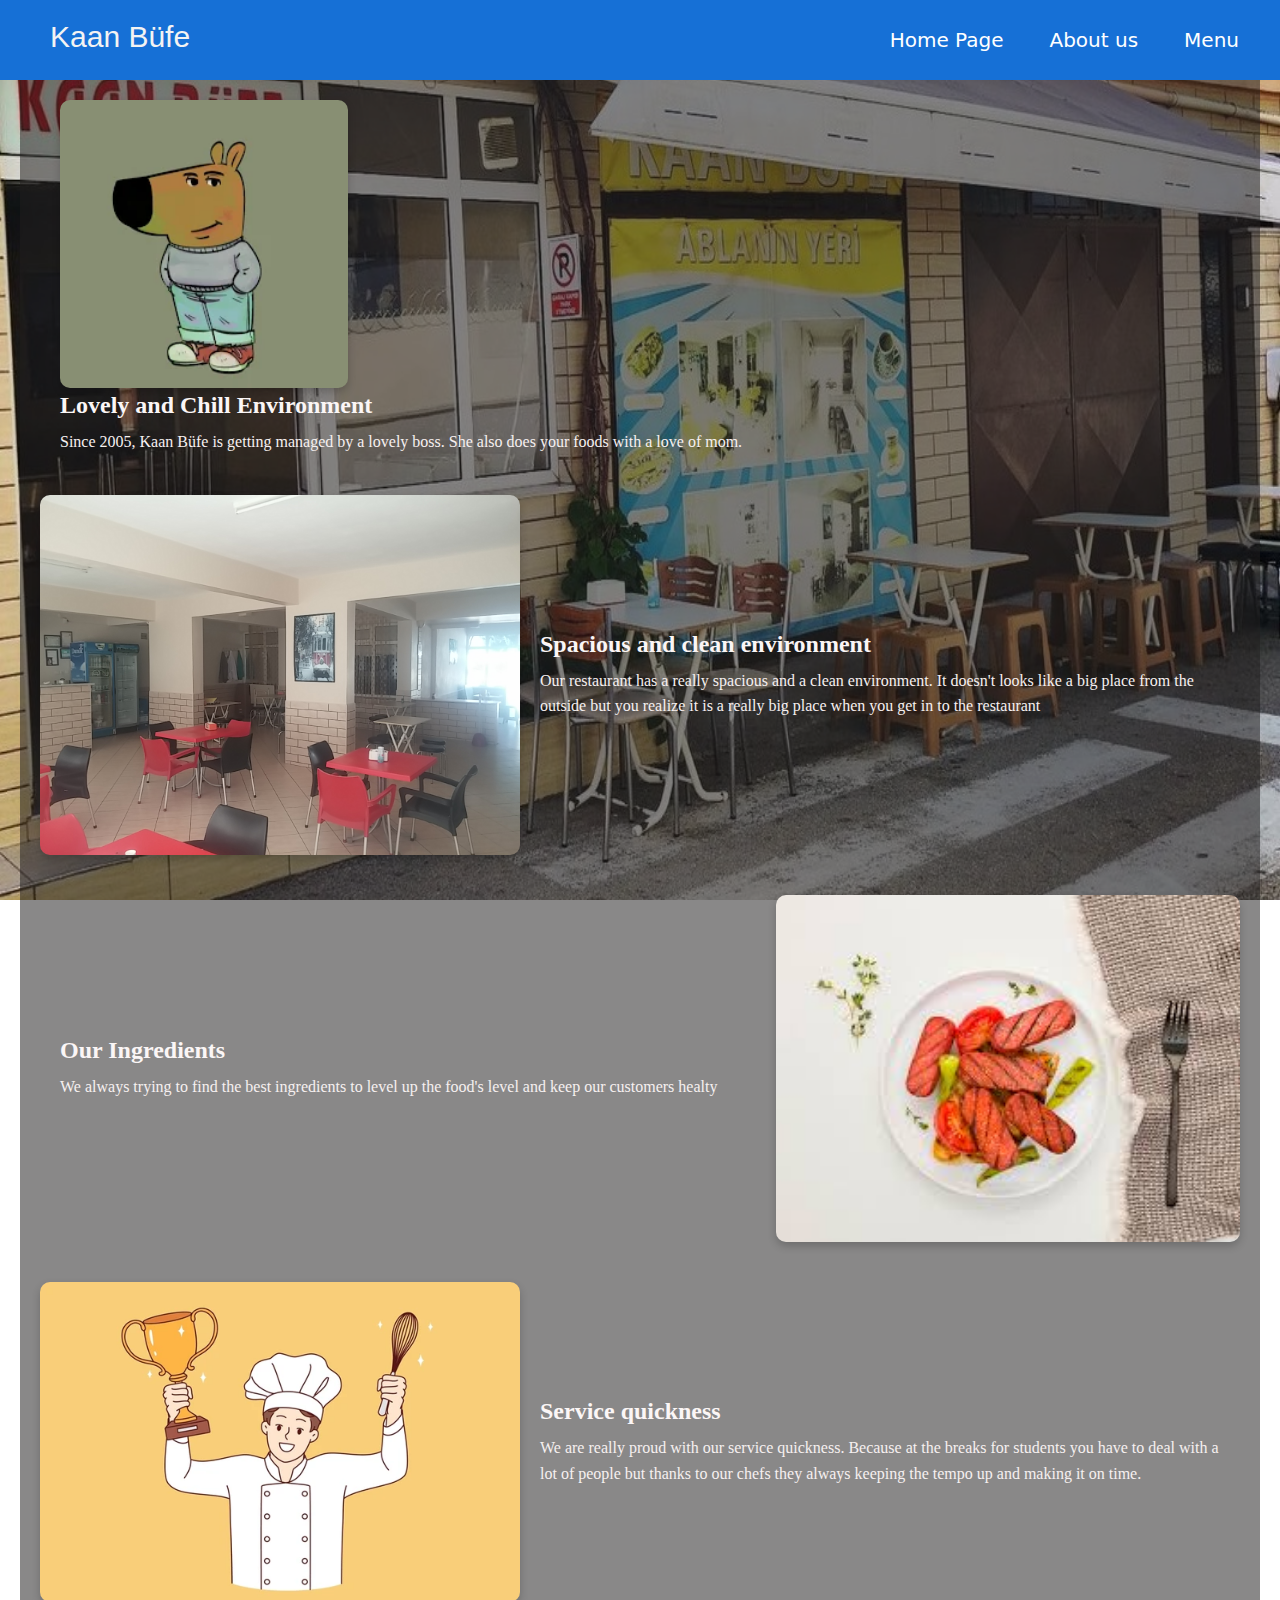
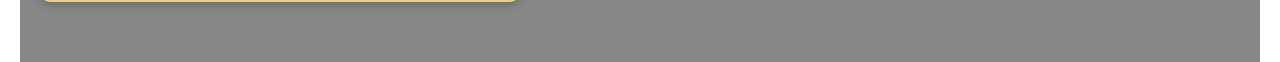
<file: Aboutus.html>
<!DOCTYPE html>
<html lang="en">
<head>
    <meta charset="UTF-8">
    <meta name="viewport" content="width=device-width, initial-scale=1.0">
    <title>About us</title>
    <link rel="stylesheet" href="style2.css">
   <meta name="viewport" content="width=device-width, initial-scale=1.0">
</head>
<body>
    <div class="container">
        <div class="navbar">
            <div class="logo">
                <a href="#">Kaan Büfe</a>
            </div>
            <ul>
                <li><a href="index.html" class="active">Home Page</a></li>
                <li><a href="Aboutus.html">About us</a></li>
                <li><a href="Menu.html">Menu</a></li>
            </ul>
        </div>
                 <main>
                <section class="about-section">
               
                    <div class="about-item">
                        <div class="text">
                            <img src="unnamed.webp" alt="Our Chilll Guy">
                            <h2>Lovely and Chill Environment</h2>
                            <p>Since 2005, Kaan Büfe is getting managed by a lovely boss. She also does your foods with a love of mom. </p>
                        </div>

                    </div>
        
               
                    <div class="about-item reverse">
                        <img src="İç.jpg" alt="Our insie">
                        <div class="text">
                            <h2>Spacious and clean environment</h2>
                            <p>Our restaurant has a really spacious and a clean environment. It doesn't looks like a big place from the outside but you realize it is a really big place when you get in to the restaurant</p>
                        </div>
                    </div>
        
                    
                    <div class="about-item">
                        <div class="text">
                            <h2>Our Ingredients</h2>
                            <p>We always trying to find the best ingredients to level up the food's level and keep our customers healty </p>
                        </div>
                        <img src="sucuk.jpg" alt="Fresh Ingredients">
                    </div>
        
                    
                    <div class="about-item reverse">
                        <img src="cheef.webp" alt="chefs">
                        <div class="text">
                            <h2>Service quickness</h2>
                            <p>We are really proud with our service quickness. Because at the breaks for students you have to deal with a lot of people but thanks to our chefs they always keeping the tempo up and making it on time.</p>
                        </div>
                    </div>
                </section>
                 </main>
        </div>
            </body>
</html>
</file>
<file: style2.css>
*{
    margin: 0;
padding: 0;
}
.container{
    background:url(KaanBüfe.jpg);
    height: 100vh;
    background-size: 100% 100%;
}

.container .navbar{
    width: 100%;
    height: 80px;
    background: rgba(22, 112, 214)
}

.navbar .logo{
    display: inline-block;
    margin-left: 50px;
    margin-top: 20px;

}

.navbar .logo a{
    text-decoration: none;
    font-size: 30px;
    font-family: sans-serif;
    color: #f3f3f3}


.navbar ul{
    float: right;
    margin-right: 20px;

}

.navbar ul li{
    list-style: none;
    display: inline-block;
    margin: 0 8px;
    line-height: 80px;
}

.navbar ul li a{
    color: white;
    text-decoration: none;
    font-size: 20px;
    padding: 6px 13px;
    font-family:system-ui, -apple-system, BlinkMacSystemFont, 'Segoe UI', Roboto, Oxygen, Ubuntu, Cantarell, 'Open Sans', 'Helvetica Neue', sans-serif ;
}

.navbar ul li active,
.navbar ul li a:hover{
    background: #ff6e00;
    border-radius: 2px;
}

.container .center{
    position: absolute;
    top: 50%;
    left: 50%;
    transform: translate(-50%,-50%);
    font-family: sans-serif;
    user-select: none;
}
.about-section {
    max-width: 1200px;
    margin: 0 auto;
    padding: 20px;
    background-color:#201e1e87;
}

.about-item {
    display: flex;
    align-items: center;
    margin-bottom: 40px;
    justify-content: space-between;
}

.about-item .text {
    width: 60%;
    padding: 0 20px;
    order: -1; 
}

.about-item img {
    width: 40%;
    border-radius: 10px;
    box-shadow: 0 4px 8px rgba(0, 0, 0, 0.2);
    order: 1; 
}

.about-item.reverse {
    flex-direction: row; 
}

.about-item.reverse .text {
    order: 1; 
}

.about-item.reverse img {
    order: -1; 
}

.about-item h2 {
    font-size: 24px;
    margin-bottom: 10px;
    color: #fbf6f6;
}

.about-item p {
    font-size: 16px;
    line-height: 1.6;
    color: #f6f0f0;
}
</file>
